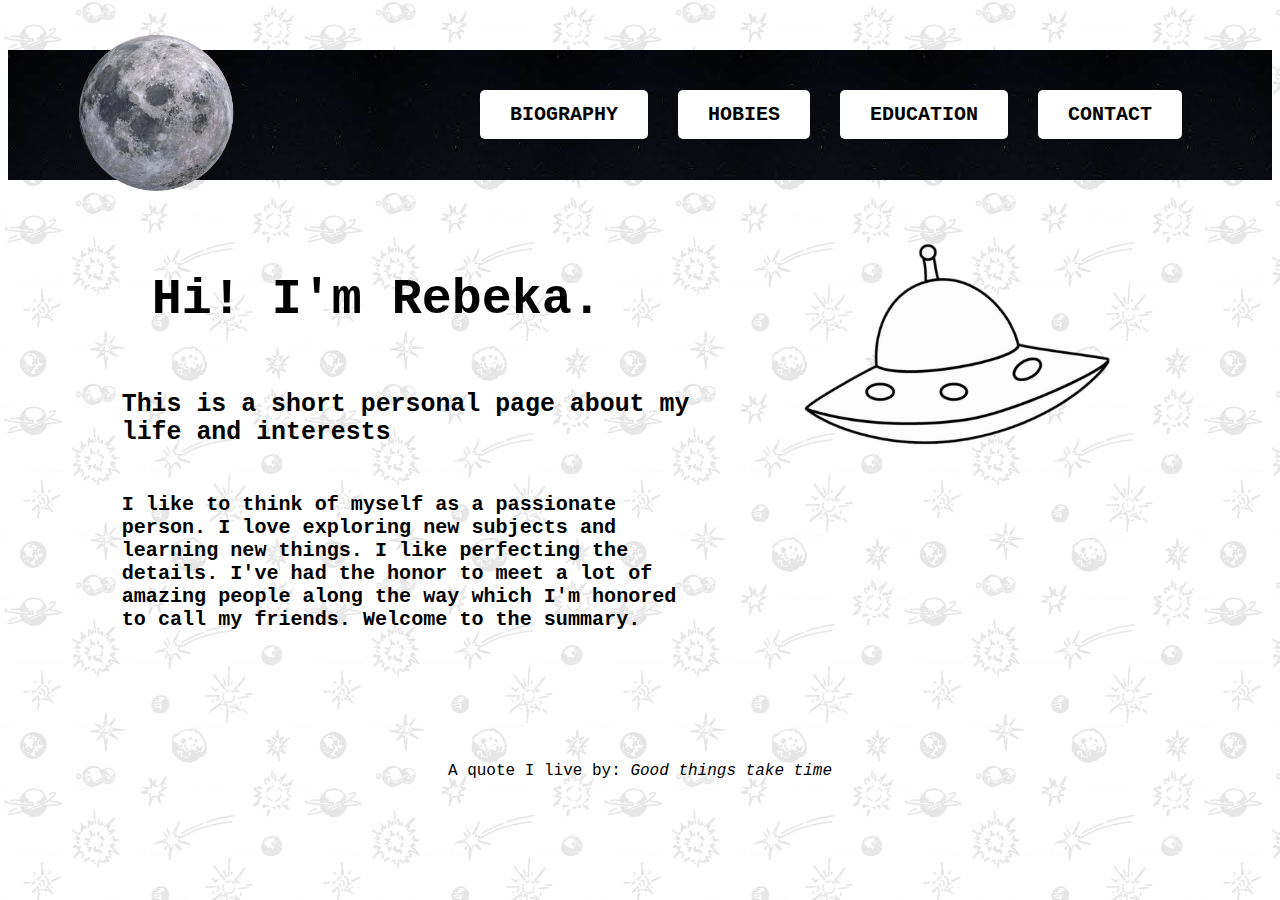
<file: index.html>
<!DOCTYPE html>
<html lang="en">
<head>
    <meta charset="UTF-8">
    <title>Biography</title>
    <link rel="stylesheet" href="stylesheet.css">
</head>
<body>
    <header>
        <img src="mesecina.png" id="mesecina">
        <div class="linkovi" id="najdesno"><a href="contact.html">CONTACT</a></div>
        <div class="linkovi"><a href="education.html">EDUCATION</a></div>
        <div class="linkovi"><a href="hobies.html">HOBIES</a></div>
        <div class="linkovi"><a href="index.html">BIOGRAPHY</a></div>
    </header>

    <div class="group">
        <section>
            <h1>Hi! I'm Rebeka.</h1>
            <h5>This is a short personal page about my life and interests</h5>
            <h6>I like to think of myself as a passionate person. I love exploring
            new subjects and learning new things. I like perfecting the details.
            I've had the honor to meet a lot of amazing people along the way which
                I'm honored to call my friends. Welcome to the summary.</h6>
        </section>

        <aside style=" text-align: center">
            <img src="raket.png" style="object-fit: contain; width: 90%">
        </aside>

    </div>

    <footer>
        <p style="text-align: center;">A quote I live by: <i>Good things take time</i></p>
    </footer>
</body>
</html>
</file>
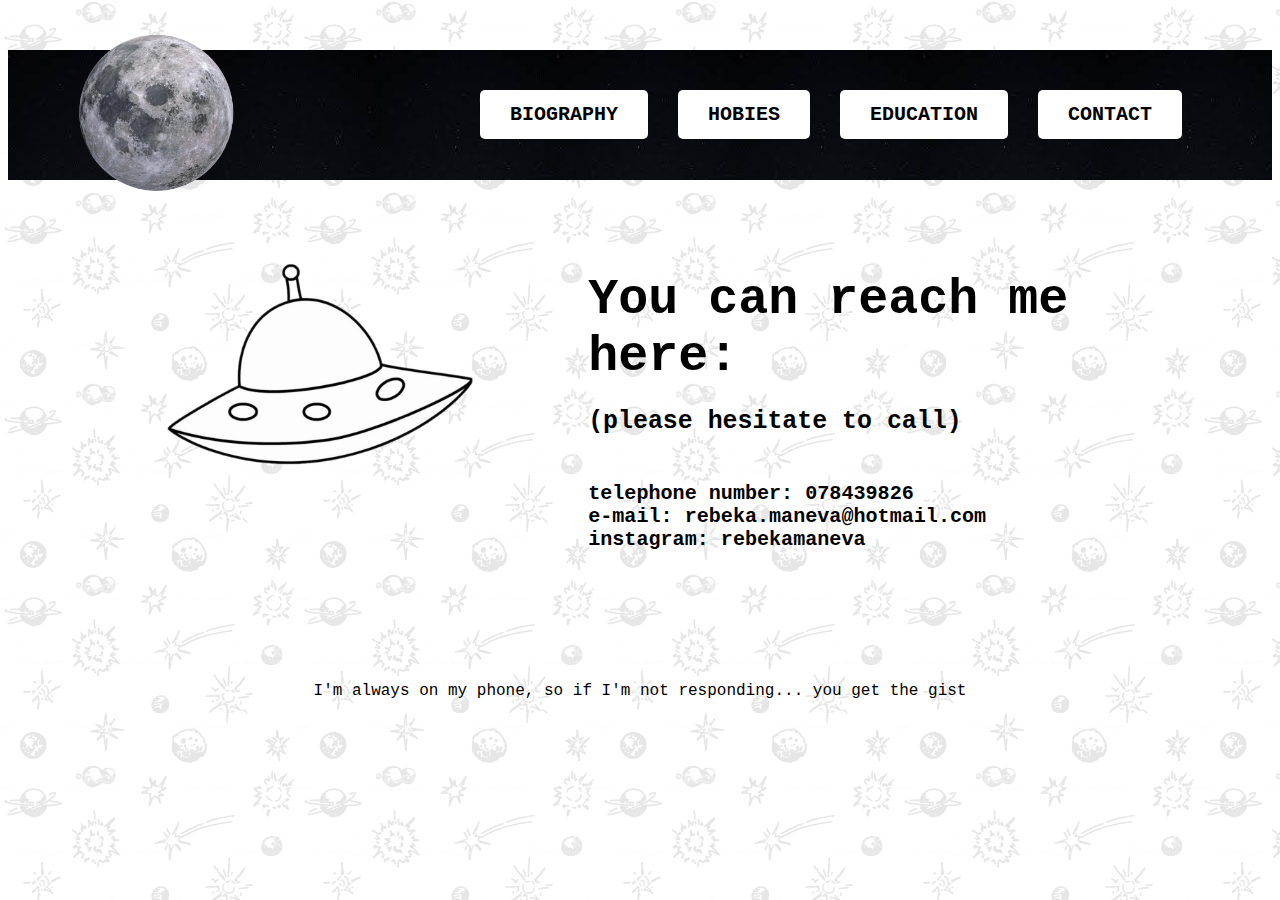
<file: contact.html>
<!DOCTYPE html>
<html lang="en">
<head>
  <meta charset="UTF-8">
  <title>Contact</title>
  <link rel="stylesheet" href="stylesheet.css">
</head>
<body>
<header>
  <img src="mesecina.png" id="mesecina">
  <div class="linkovi" id="najdesno"><a href="contact.html">CONTACT</a></div>
  <div class="linkovi"><a href="education.html">EDUCATION</a></div>
  <div class="linkovi"><a href="hobies.html">HOBIES</a></div>
  <div class="linkovi"><a href="index.html">BIOGRAPHY</a></div>
</header>

<div class="group">
  <section id="hobies_section">
    <h1 id="hobies_h1">You can reach me here:</h1>
    <h5>(please hesitate to call)</h5>
    <h6>telephone number: 078439826 <br>
    e-mail: rebeka.maneva@hotmail.com <br>
    instagram: rebekamaneva</h6>

  </section>

  <aside style=" text-align: center" id="hobies_aside">
    <img src="raket.png" style="object-fit: contain; width: 90%; margin-top: 20px">
  </aside>

</div>

<footer>
  <p style="text-align: center;">I'm always on my phone, so if I'm not responding... you get the gist</p>
</footer>
</body>
</html>
</file>
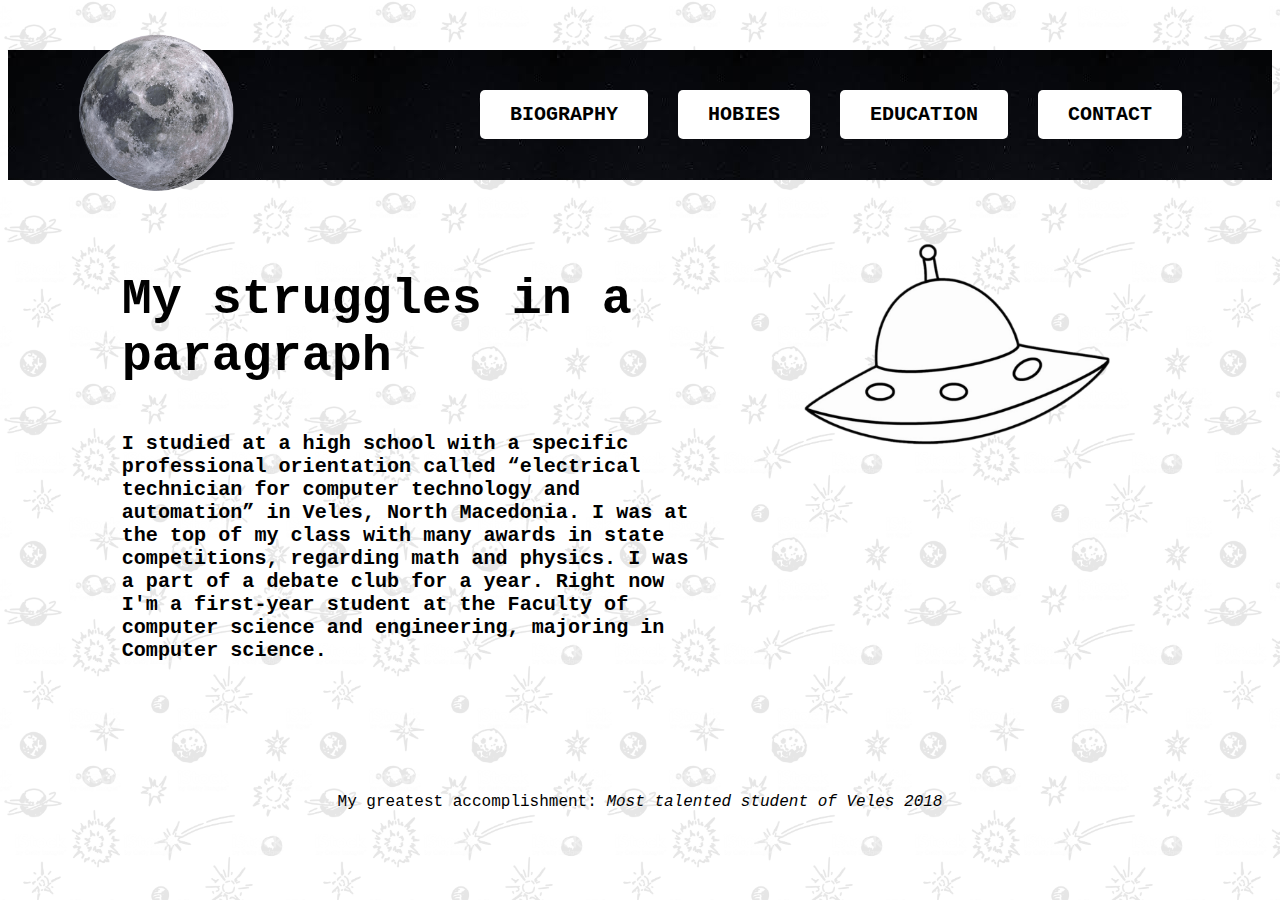
<file: education.html>
<!DOCTYPE html>
<html lang="en">
<head>
  <meta charset="UTF-8">
  <title>Education</title>
  <link rel="stylesheet" href="stylesheet.css">
</head>
<body>
<header>
  <img src="mesecina.png" id="mesecina">
  <div class="linkovi" id="najdesno"><a href="contact.html">CONTACT</a></div>
  <div class="linkovi"><a href="education.html">EDUCATION</a></div>
  <div class="linkovi"><a href="hobies.html">HOBIES</a></div>
  <div class="linkovi"><a href="index.html">BIOGRAPHY</a></div>
</header>

<div class="group">
  <section>
    <h1 id="education_h1">My struggles in a paragraph</h1>
    <h6>I studied at a high school with a specific
      professional orientation called “electrical technician for computer technology and
      automation” in Veles, North Macedonia. I was at the top of my class with many awards in state competitions,
      regarding math and physics. I was a part of a debate club for a year.
      Right now I'm a first-year student at the Faculty of computer science and engineering, majoring
      in Computer science.</h6>
  </section>

  <aside style=" text-align: center">
    <img src="raket.png" style="object-fit: contain; width: 90%">
  </aside>

</div>

<footer>
  <p style="text-align: center;">My greatest accomplishment: <i>Most talented student of Veles 2018</i></p>
</footer>
</body>
</html>
</file>
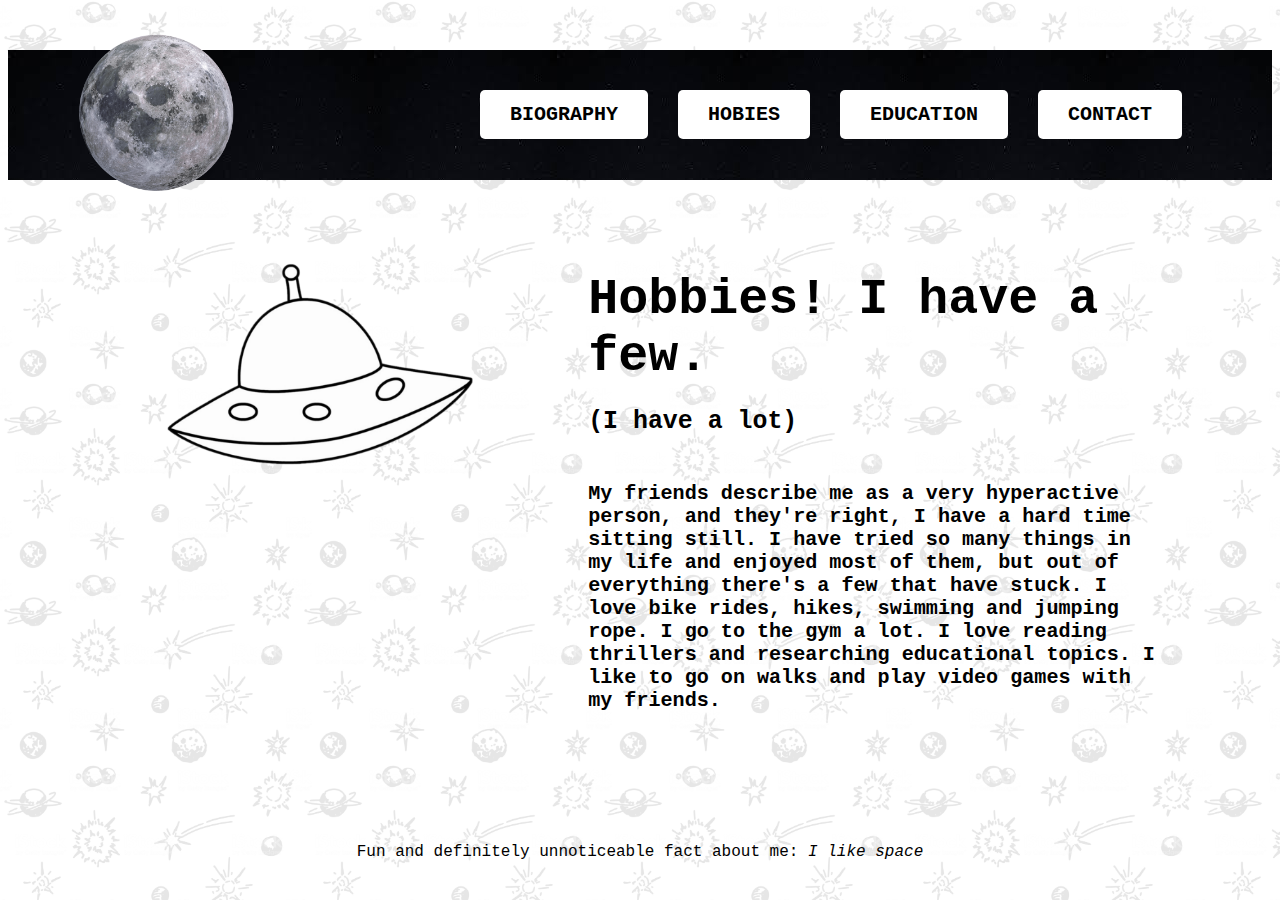
<file: hobies.html>
<!DOCTYPE html>
<html lang="en">
<head>
    <meta charset="UTF-8">
    <title>Hobbies</title>
    <link rel="stylesheet" href="stylesheet.css">
</head>
<body>
<header>
    <img src="mesecina.png" id="mesecina">
    <div class="linkovi" id="najdesno"><a href="contact.html">CONTACT</a></div>
    <div class="linkovi"><a href="education.html">EDUCATION</a></div>
    <div class="linkovi"><a href="hobies.html">HOBIES</a></div>
    <div class="linkovi"><a href="index.html">BIOGRAPHY</a></div>
</header>

<div class="group">
    <section id="hobies_section">
        <h1 id="hobies_h1">Hobbies! I have a few.</h1>
        <h5>(I have a lot)</h5>
        <h6>My friends describe me as a very hyperactive person, and they're right,
            I have a hard time sitting still. I have tried
        so many things in my life and enjoyed most of them, but out of everything
        there's a few that have stuck. I love bike rides, hikes, swimming and jumping rope.
            I go to the gym a lot. I love reading thrillers and researching educational topics. I
        like to go on walks and play video games with my friends.</h6>

    </section>

    <aside style=" text-align: center" id="hobies_aside">
        <img src="raket.png" style="object-fit: contain; width: 90%; margin-top: 20px">
    </aside>

</div>

<footer>
    <p style="text-align: center;">Fun and definitely unnoticeable fact about me: <i>I like space</i></p>
</footer>
</body>
</html>
</file>
<file: stylesheet.css>
code {
    color: #fff;
    display: block;
    font: 14px/24px "Source Code Pro", Inconsolata, "Lucida Console", Terminal, "Courier New", Courier;
    padding: 24px 15px;
    text-align: center;
}
.group:before,
.group:after {
    content: "";
    display: table;
}
.group:after {
    clear: both;
}
.group {
    border-radius: 6px;
    clear: both;
    *zoom: 1;
    margin: 3% 9%;
}
section {
    float: left;
    width: 55%;
    font-family: "Courier New", Courier, "Lucida Sans Typewriter", "Lucida Typewriter", monospace;
    font-size: 30px;
}
h1{
    padding-top: 20px;
    padding-left: 30px;
    font-size: 50px;
}
#hobies_h1{
    padding-left: 0px;
    margin-bottom: -40px;
}
#education_h1{
    padding-left: 0px;
}
h5{
    padding-top: 20px;
    padding-bottom: -15px;
}
aside {
    float: right;
    width: 40%;
}
header{
    background-image: url("nebo.jpg");
    background-repeat:repeat;
    width: 100%;
    height: 130px;
    margin-top: 50px;
}
#mesecina{
    height: 180px;
    padding-left: 60px;
    margin-top: -25px;
}
.linkovi{
    display: inline-block;
    float: right;
    list-style-type: none;
    display: flex;
    justify-content: flex-end;
    font-size: 20px;
    background: #fff;
    border-radius: 5px;
    padding: 13px 30px;
    margin-right: 30px;
    margin-top: 40px;
    color: black;
    text-decoration: none;
    font-family: "Courier New", Courier, "Lucida Sans Typewriter", "Lucida Typewriter", monospace;
    font-weight: bold;

}

a:hover{
    cursor: pointer;
}
a:link, a:visited, a:active{
    color: black;
    text-decoration: none;
}
#najdesno{
    margin-right: 90px;
}
.futer{
    width: 100%;
    height: 30px;
    background: url("linija.jpg") 15px repeat-x;
}
footer{
    padding-top: 30px;
}
p{
    font-family: "Courier New", Courier, "Lucida Sans Typewriter", "Lucida Typewriter", monospace;
}
body{
    background-image: linear-gradient(rgba(255,255,255,0.9), rgba(255,255,255,0.9)), url("pozadina.jpg");
    background-repeat: repeat;
    background-size: 300px;
}
#hobies_section{
    float: right;
}
#hobies_aside{
    float: left;
    margin-left: -15px;
}
</file>
